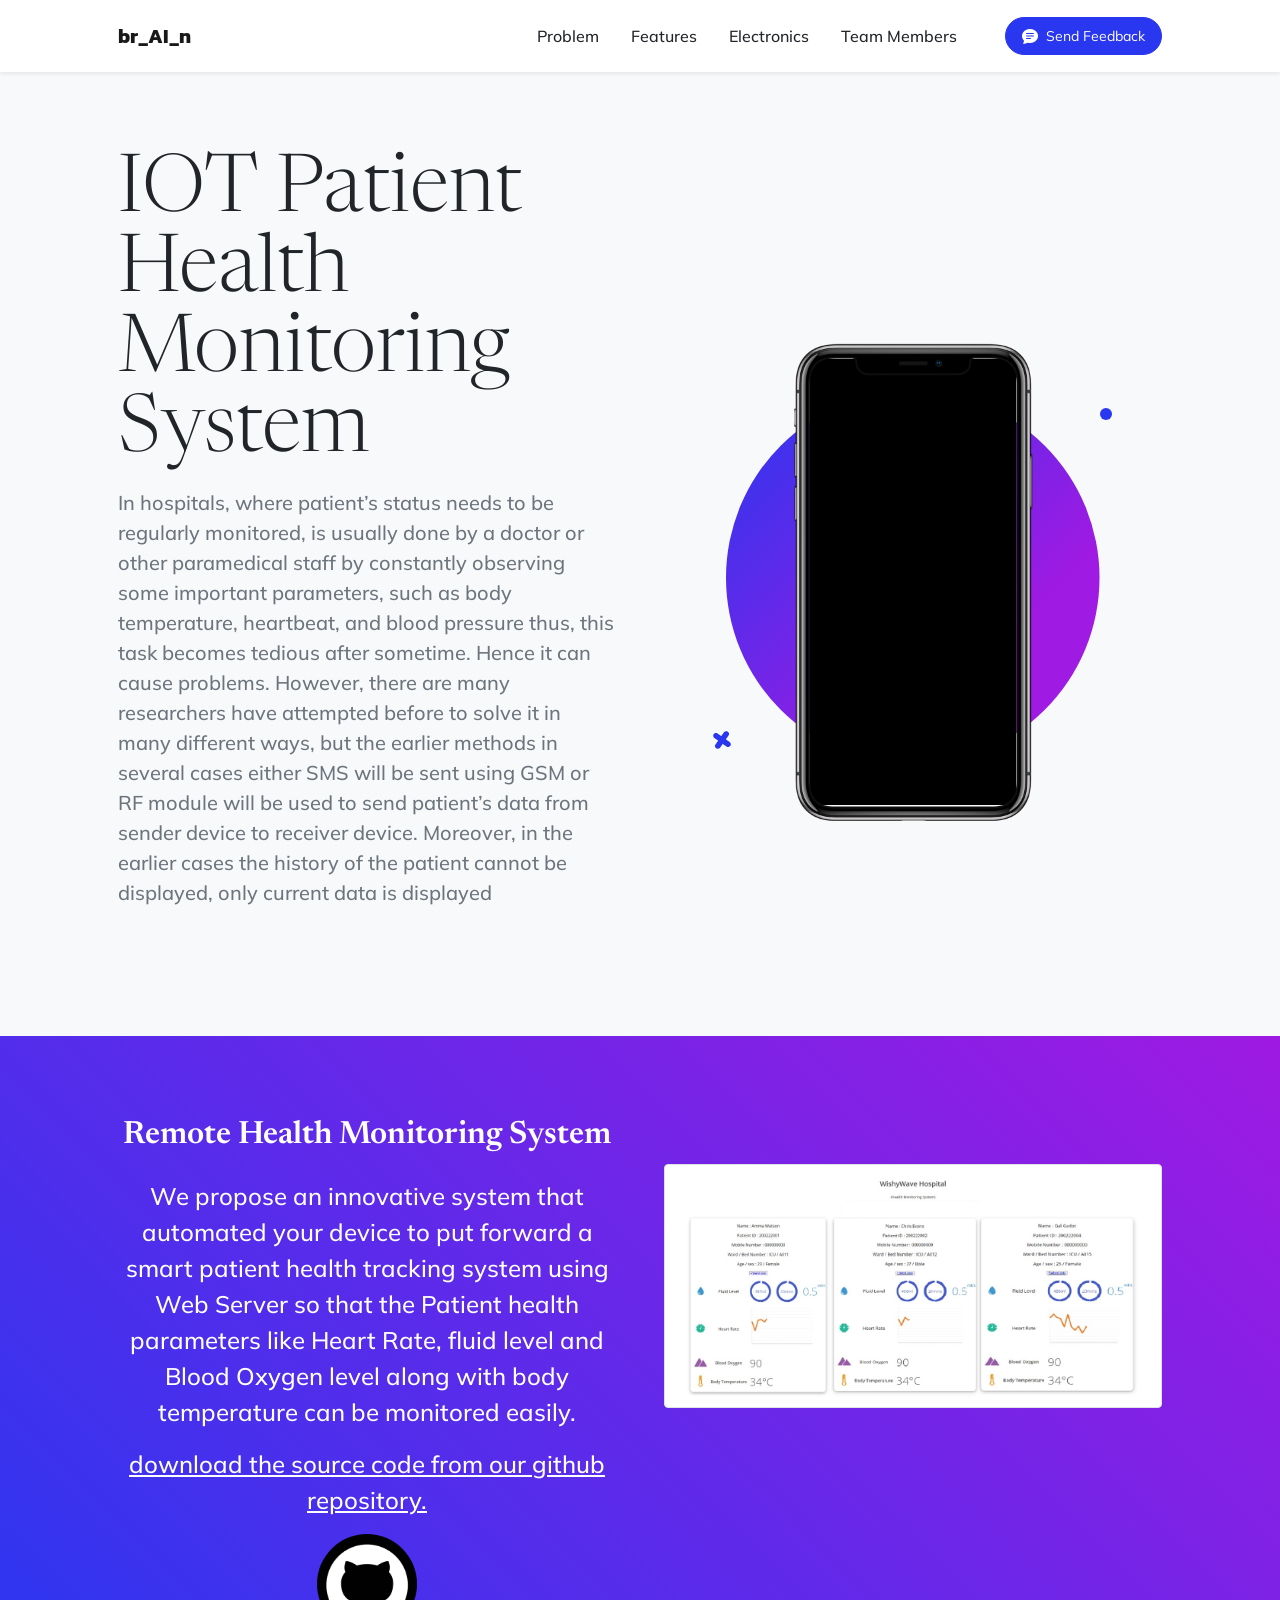
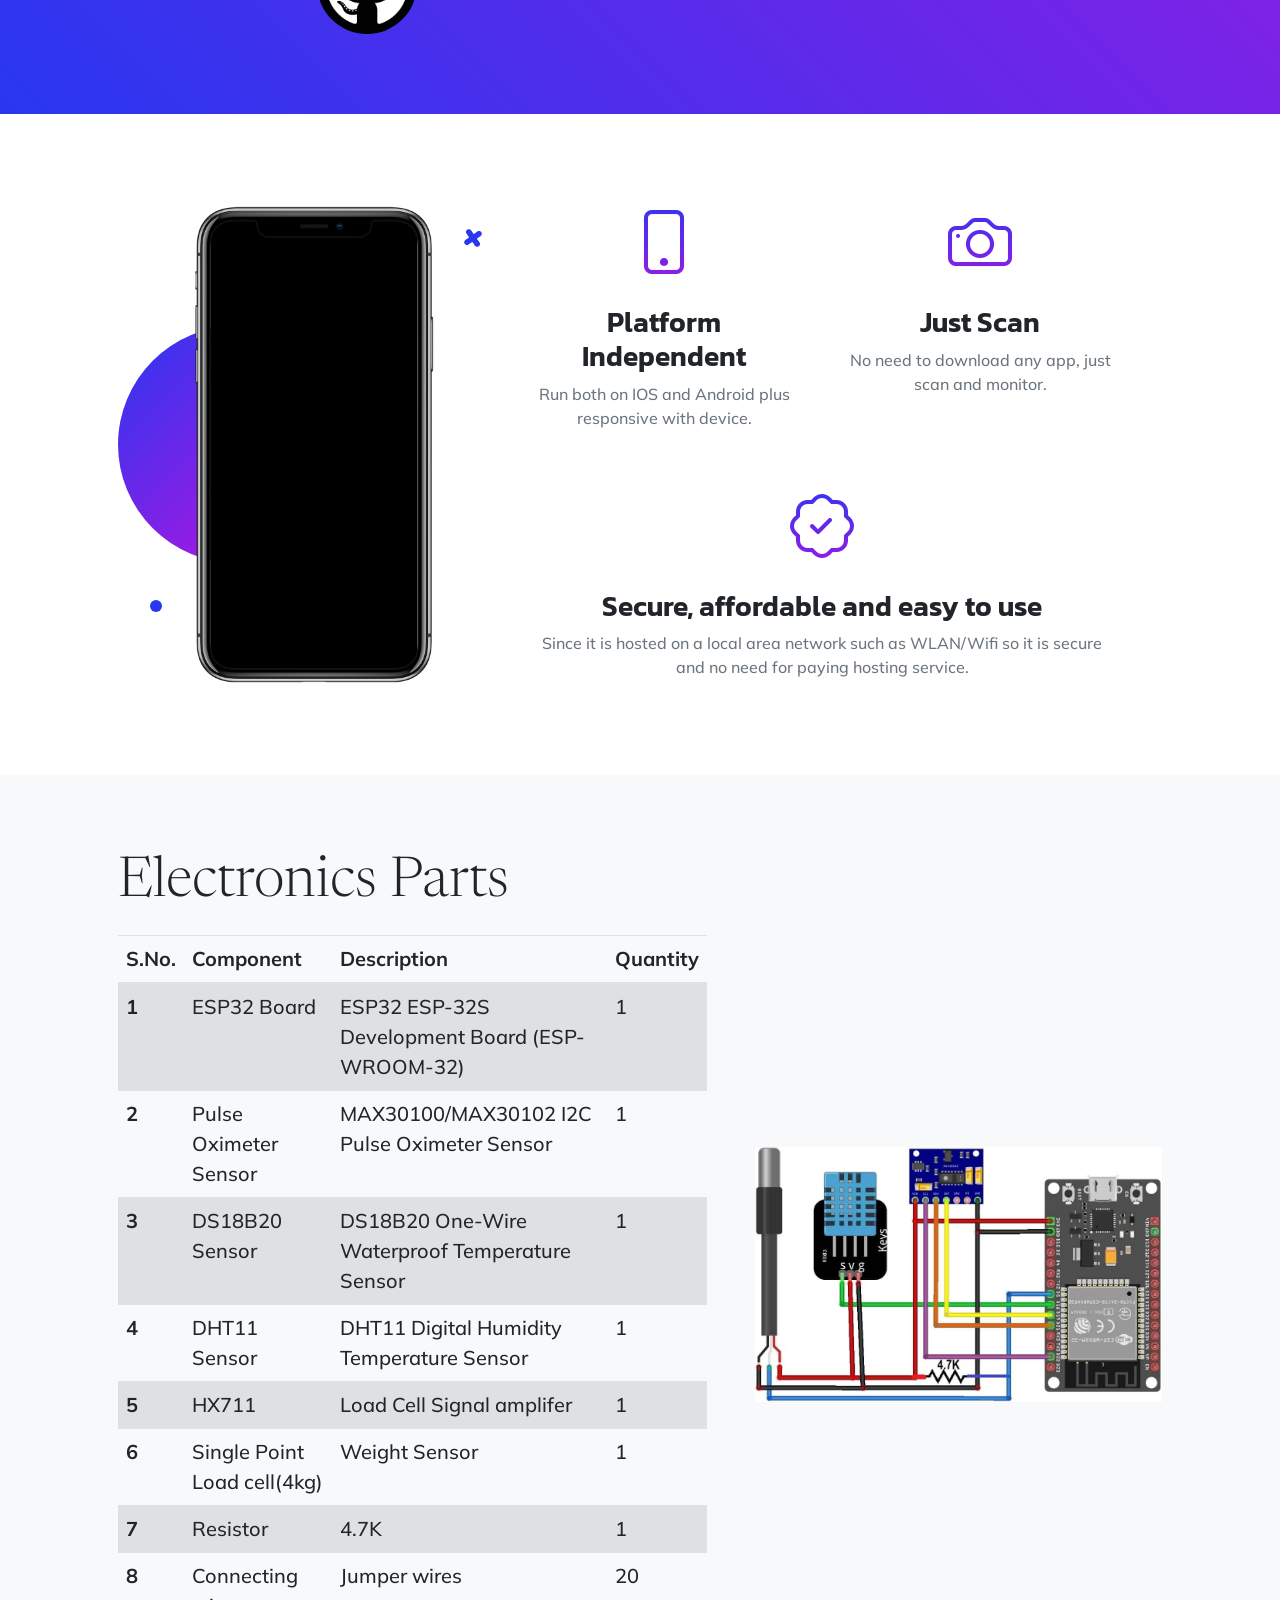
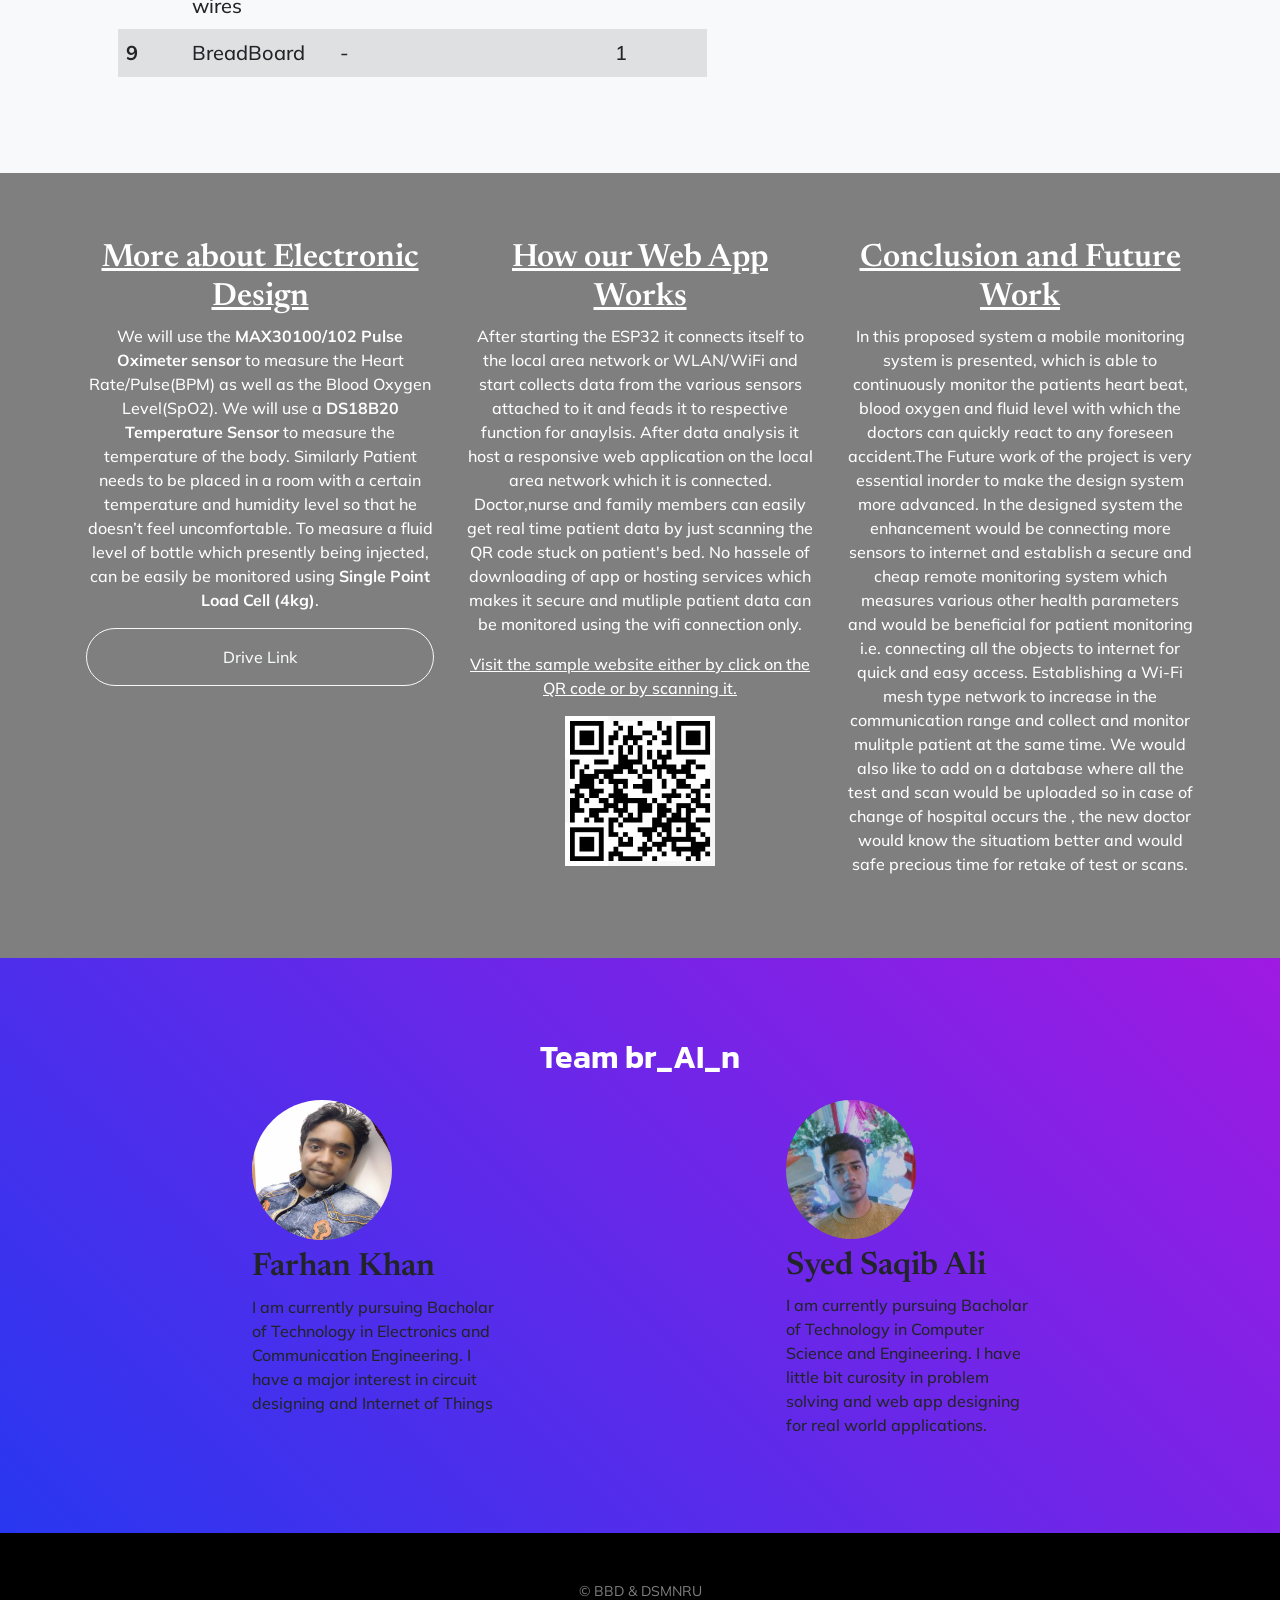
<file: index.html>
<!DOCTYPE html>
<html lang="en">

<head>
    <meta charset="utf-8" />
    <meta name="viewport" content="width=device-width, initial-scale=1, shrink-to-fit=no" />
    <meta name="description" content="" />
    <meta name="author" content="" />
    <title>br_AI_n</title>
    <link rel="icon" type="image/x-icon" href="assets/img/logo.jpg" />

    <link rel="stylesheet" href="https://cdn.jsdelivr.net/npm/bootstrap@4.0.0/dist/css/bootstrap.min.css" integrity="sha384-Gn5384xqQ1aoWXA+058RXPxPg6fy4IWvTNh0E263XmFcJlSAwiGgFAW/dAiS6JXm" crossorigin="anonymous">
    <!-- Bootstrap icons-->
    <link href="https://cdn.jsdelivr.net/npm/bootstrap-icons@1.5.0/font/bootstrap-icons.css" rel="stylesheet" />
    <!-- Google fonts-->
    <link rel="preconnect" href="https://fonts.gstatic.com" />
    <link href="https://fonts.googleapis.com/css2?family=Newsreader:ital,wght@0,600;1,600&amp;display=swap"
        rel="stylesheet" />
    <link
        href="https://fonts.googleapis.com/css2?family=Mulish:ital,wght@0,300;0,500;0,600;0,700;1,300;1,500;1,600;1,700&amp;display=swap"
        rel="stylesheet" />
    <link href="https://fonts.googleapis.com/css2?family=Kanit:ital,wght@0,400;1,400&amp;display=swap"
        rel="stylesheet" />
    <!-- Core theme CSS (includes Bootstrap)-->
    <link href="css/styles.css" rel="stylesheet" />
    <link rel="stylesheet" href="https://maxcdn.bootstrapcdn.com/font-awesome/4.4.0/css/font-awesome.min.css">
</head>

<body id="page-top">
    <!-- Navigation-->
    <nav class="navbar navbar-expand-lg navbar-light fixed-top shadow-sm" id="mainNav">
        <div class="container px-5">
            <a class="navbar-brand fw-bold" href="#page-top">br_AI_n</a>
            <button class="navbar-toggler" type="button" data-bs-toggle="collapse" data-bs-target="#navbarResponsive"
                aria-controls="navbarResponsive" aria-expanded="false" aria-label="Toggle navigation">
                Menu
                <i class="bi-list"></i>
            </button>
            <div class="collapse navbar-collapse" id="navbarResponsive">
                <ul class="navbar-nav ms-auto me-4 my-3 my-lg-0">
                    <li class="nav-item"><a class="nav-link me-lg-3" href="#software">Problem</a></li>
                    <li class="nav-item"><a class="nav-link me-lg-3" href="#features">Features</a></li>
                    <li class="nav-item"><a class="nav-link me-lg-3" href="#Electronics">Electronics</a></li>
                    <li class="nav-item"><a class="nav-link me-lg-3" href="#download">Team Members</a></li>
                </ul>
                <button class="btn btn-primary rounded-pill px-3 mb-2 mb-lg-0" data-bs-toggle="modal"
                    data-bs-target="#feedbackModal">
                    <span class="d-flex align-items-center">
                        <i class="bi-chat-text-fill me-2"></i>
                        <span class="small">Send Feedback</span>
                    </span>
                </button>
            </div>
        </div>
    </nav>
    <!-- Mashead header-->
    <header class="masthead">
        <div class="container px-5">
            <div class="row gx-5 align-items-center">
                <div class="col-lg-6">
                    <!-- Mashead text and app badges-->
                    <div class="mb-5 mb-lg-0 text-center text-lg-start">
                        <h1 class="display-1 lh-1 mb-3">IOT Patient Health Monitoring System</h1>
                        <p class="lead fw-normal text-muted mb-5">In hospitals, where patient’s status needs to
                            be regularly monitored, is usually done by a doctor or
                            other paramedical staff by constantly observing some
                            important parameters, such as body temperature,
                            heartbeat, and blood pressure thus, this task becomes
                            tedious after sometime. Hence it can cause problems.
                            However, there are many researchers have attempted
                            before to solve it in many different ways, but the
                            earlier methods in several cases either SMS will be
                            sent using GSM or RF module will be used to send
                            patient’s data from sender device to receiver device.
                            Moreover, in the earlier cases the history of the
                            patient cannot be displayed, only current data is
                            displayed</p>
                        <!-- DELETED PART 1-->
                    </div>
                </div>
                <div class="col-lg-6 mt-5">
                    <!-- Masthead device mockup feature-->
                    <div class="masthead-device-mockup">
                        <svg class="circle" viewBox="0 0 100 100" xmlns="http://www.w3.org/2000/svg">
                            <defs>
                                <linearGradient id="circleGradient" gradientTransform="rotate(45)">
                                    <stop class="gradient-start-color" offset="0%"></stop>
                                    <stop class="gradient-end-color" offset="100%"></stop>
                                </linearGradient>
                            </defs>
                            <circle cx="50" cy="50" r="50"></circle>
                        </svg>
                        <svg class="shape-1 d-none d-sm-block" viewBox="0 0 240.83 240.83"
                            xmlns="http://www.w3.org/2000/svg">
                            <rect x="-32.54" y="78.39" width="305.92" height="84.05" rx="42.03"
                                transform="translate(120.42 -49.88) rotate(45)"></rect>
                            <rect x="-32.54" y="78.39" width="305.92" height="84.05" rx="42.03"
                                transform="translate(-49.88 120.42) rotate(-45)"></rect>
                        </svg><svg class="shape-2 d-none d-sm-block" viewBox="0 0 100 100"
                            xmlns="http://www.w3.org/2000/svg">
                            <circle cx="50" cy="50" r="50"></circle>
                        </svg>
                        <div class="device-wrapper mt-2">
                            <div class="device" data-device="iPhoneX" data-orientation="portrait" data-color="black">
                                <div class="screen bg-black">
                                    <!-- PUT CONTENTS HERE:-->
                                    <!-- * * This can be a video, image, or just about anything else.-->
                                    <!-- * * Set the max width of your media to 100% and the height to-->
                                    <!-- * * 100% like the demo example below.-->
                                    <video muted="muted" autoplay="" loop="" style="max-width: 100%; height: 100%">
                                        <source src="assets/img/test.mp4" type="video/mp4" />
                                    </video>
                                </div>
                            </div>
                        </div>
                    </div>
                </div>
            </div>
        </div>
    </header>
    <!-- Quote/testimonial aside-->
    <aside class="text-center bg-gradient-primary-to-secondary" id="software">
        <div class="container px-5">
            <div class="row gx-5 justify-content-center">
                <div class="col-sm
                -6">
                    <div class="h2 fs-2 text-white mb-4">Remote Health Monitoring System</div>
                    <p class="fs-4 text-white"> We propose an innovative system that automated your device to put
                        forward a smart patient health tracking system using Web Server so that the Patient health
                        parameters like Heart Rate, fluid level and Blood Oxygen level along with body temperature can
                        be monitored easily.
                    </p>
                    <p class="fs-4 text-white"><u>download the source code from our github repository.</u></p>
                    <a href="https://github.com/BabaYaga1221/Health-system/tree/main"><img src="assets/github.png"
                            alt="..." class="img-fluid rounded-circle" style="height: 100px;" /></a>
                    <!-- <i class="fa fa-github"></i> -->
                </div>
                <div class="col-lg-6 ">
                    <img src="assets/img/multiscreen.jpg" class="img-fluid img-thumbnail mt-5" alt="">
                </div>
            </div>
        </div>
    </aside>
    <!-- App features section-->
    <section id="features">
        <div class="container px-5">
            <div class="row gx-5 align-items-center">
                <div class="col-lg-8 order-lg-1 mb-5 mb-lg-0">
                    <div class="container-fluid px-5">
                        <div class="row gx-5">
                            <div class="col-md-6 mb-5">
                                <!-- Feature item-->
                                <div class="text-center">
                                    <i class="bi-phone icon-feature text-gradient d-block mb-3"></i>
                                    <h3 class="font-alt">Platform Independent</h3>
                                    <p class="text-muted mb-0">Run both on IOS and Android plus responsive with device.
                                    </p>
                                </div>
                            </div>
                            <div class="col-md-6 mb-5">
                                <!-- Feature item-->
                                <div class="text-center">
                                    <i class="bi-camera icon-feature text-gradient d-block mb-3"></i>
                                    <h3 class="font-alt">Just Scan</h3>
                                    <p class="text-muted mb-0">No need to download any app, just scan and monitor.</p>
                                </div>
                            </div>
                        </div>
                        <div class="row">
                            <div>
                                <!-- Feature item-->
                                <div class="text-center">
                                    <i class="bi-patch-check icon-feature text-gradient d-block mb-3"></i>
                                    <h3 class="font-alt">Secure, affordable and easy to use</h3>
                                    <p class="text-muted mb-0">Since it is hosted on a local area network such as
                                        WLAN/Wifi so it is secure and no need for paying hosting service.
                                    <p>
                                </div>
                            </div>
                        </div>
                    </div>
                </div>
                <div class="col-lg-4 order-lg-0">
                    <!-- Features section device mockup-->
                    <div class="features-device-mockup">
                        <svg class="circle" viewBox="0 0 100 100" xmlns="http://www.w3.org/2000/svg">
                            <defs>
                                <linearGradient id="circleGradient" gradientTransform="rotate(45)">
                                    <stop class="gradient-start-color" offset="0%"></stop>
                                    <stop class="gradient-end-color" offset="100%"></stop>
                                </linearGradient>
                            </defs>
                            <circle cx="50" cy="50" r="50"></circle>
                        </svg><svg class="shape-1 d-none d-sm-block" viewBox="0 0 240.83 240.83"
                            xmlns="http://www.w3.org/2000/svg">
                            <rect x="-32.54" y="78.39" width="305.92" height="84.05" rx="42.03"
                                transform="translate(120.42 -49.88) rotate(45)"></rect>
                            <rect x="-32.54" y="78.39" width="305.92" height="84.05" rx="42.03"
                                transform="translate(-49.88 120.42) rotate(-45)"></rect>
                        </svg><svg class="shape-2 d-none d-sm-block" viewBox="0 0 100 100"
                            xmlns="http://www.w3.org/2000/svg">
                            <circle cx="50" cy="50" r="50"></circle>
                        </svg>
                        <div class="device-wrapper">
                            <div class="device" data-device="iPhoneX" data-orientation="portrait" data-color="black">
                                <div class="screen bg-black">
                                    <!-- PUT CONTENTS HERE:-->
                                    <!-- * * This can be a video, image, or just about anything else.-->
                                    <!-- * * Set the max width of your media to 100% and the height to-->
                                    <!-- * * 100% like the demo example below.-->
                                    <video muted="muted" autoplay="" loop="" style="max-width: 100%; height: 100%">
                                        <source src="assets/img/test.mp4" type="video/mp4" />
                                    </video>
                                </div>
                            </div>
                        </div>
                    </div>
                </div>
            </div>
        </div>
    </section>
    <!-- Basic features section-->
    <section class="bg-light" id="Electronics">
        <div class="container px-5">
            <div class="row gx-5 align-items-center justify-content-center justify-content-lg-between">
                <div class="col-lg-7">
                    <h2 class="display-4 lh-1 mb-4">Electronics Parts</h2>
                    <div class="lead fw-normal text-muted mb-5 mb-lg-0">
                        <table class="table table-striped table-responsive">
                            <thead>
                                <tr>
                                    <th scope="col">S.No.</th>
                                    <th scope="col">Component</th>
                                    <th scope="col">Description</th>
                                    <th scope="col">Quantity</th>
                                </tr>
                            </thead>
                            <tbody>
                                <tr>
                                    <th scope="row">1</th>
                                    <td>ESP32 Board</td>
                                    <td>ESP32 ESP-32S Development Board (ESP-WROOM-32)</td>
                                    <td>1</td>
                                </tr>
                                <tr>
                                    <th scope="row">2</th>
                                    <td>Pulse Oximeter Sensor</td>
                                    <td>MAX30100/MAX30102 I2C Pulse Oximeter Sensor</td>
                                    <td>1</td>
                                </tr>
                                <tr>
                                    <th scope="row">3</th>
                                    <td>DS18B20 Sensor</td>
                                    <td>DS18B20 One-Wire Waterproof Temperature Sensor</td>
                                    <td>1</td>
                                </tr>
                                <tr>
                                    <th scope="row">4</th>
                                    <td>DHT11 Sensor</td>
                                    <td>DHT11 Digital Humidity Temperature Sensor</td>
                                    <td>1</td>
                                </tr>
                                <tr>
                                    <th scope="row">5</th>
                                    <td>HX711</td>
                                    <td>Load Cell Signal amplifer</td>
                                    <td>1</td>
                                </tr>
                                <tr>
                                    <th scope="row">6</th>
                                    <td>Single Point Load cell(4kg)</td>
                                    <td>Weight Sensor</td>
                                    <td>1</td>
                                </tr>
                                <tr>
                                    <th scope="row">7</th>
                                    <td>Resistor</td>
                                    <td>4.7K</td>
                                    <td>1</td>
                                </tr>
                                <tr>
                                    <th scope="row">8</th>
                                    <td>Connecting wires</td>
                                    <td>Jumper wires</td>
                                    <td>20</td>
                                </tr>
                                <tr>
                                    <th scope="row">9</th>
                                    <td>BreadBoard</td>
                                    <td>-</td>
                                    <td>1</td>
                                </tr>
                            </tbody>
                        </table>
                    </div>
                </div>
                <div class="col-lg-5">
                    <div class="px-5 px-sm-0"><img class="img-fluid " src="assets/img/electronic example.jpg"
                            alt="..." /></div>
                </div>
            </div>
        </div>
    </section>
    <!-- Call to action section-->
    <section class="cta" style="padding: 50px;">
        <div class="cta-content" >
            <div class="container" >
                <div class="row">
                    <div class="col-lg-4 text-white p-3">
                        <h2 class="text-center"><u>More about Electronic Design</u></h2>
                        <p class="text-center"> We will use the <b>MAX30100/102 Pulse Oximeter sensor</b> to measure the
                            Heart Rate/Pulse(BPM) as
                            well as the Blood Oxygen Level(SpO2). We will use a <b>DS18B20 Temperature Sensor</b> to
                            measure
                            the temperature of the body. Similarly Patient needs to be placed in a room with a certain
                            temperature and humidity level so that he doesn’t feel uncomfortable. To measure a fluid
                            level of bottle which presently being injected, can be easily be monitored using <b>Single
                                Point Load Cell (4kg)</b>.</p>
                        <a class="btn btn-outline-light py-3 px-4 rounded-pill mx-auto d-block" href="https://drive.google.com/drive/folders/1-PQbItxHTqGy1gbrYYcXlVXryFBk1dTs?usp=sharing" target="_blank">Drive Link</a>
                        <!-- <a href="https://babayaga1221.github.io/Health-system/Iot.html"><img src="assets/img/drive.png" -->
                            <!-- alt="..." class="img-fluid rounded-circle mx-auto d-block" style="height: 100px;" /></a> -->
                    </div>
                    <div class="col-lg-4 text-white p-3">
                        <h2 class="text-center"><u>How our Web App Works</u></h2>
                        <p class="text-center mx-auto d-block">After starting the ESP32 it connects itself to the local area network or WLAN/WiFi and start
                            collects data from the various sensors attached to it and feads it to respective function
                            for anaylsis. After data analysis it host a responsive web application on the local area
                            network which it is connected. Doctor,nurse and family members can easily get real time
                            patient data by just scanning the QR code stuck on patient's bed. No hassele of downloading
                            of app or hosting services which makes it secure and mutliple patient data can be monitored
                            using the wifi connection only.
                        <p>
                            <p class="text-center mx-auto d-block"><u>Visit the sample website either by click on the QR code or by scanning it.</u></p>
                        <a href="https://babayaga1221.github.io/Health-system/test%20UI%20design/Iot.html" target="_blank"><img src="assets/img/QR code.jpg"  style="height: 150px;" class="img-fluid mx-auto d-block " alt="QR code"></a>
                    </div>
                    <div class="col-lg-4 text-white p-3" >
                        <h2 class="text-center"><u>Conclusion and Future Work</u></h2>
                        <p class="text-center"> In this proposed system a mobile monitoring system is presented, which is able to continuously monitor the patients heart
                            beat, blood oxygen and fluid level with which the doctors can quickly react to any foreseen accident.The Future work of the project is very
                            essential inorder to make the design system more
                            advanced. In the designed system the enhancement
                            would be connecting more sensors to internet and establish a secure and cheap remote monitoring system which
                            measures various other health parameters and would
                            be beneficial for patient monitoring i.e. connecting all
                            the objects to internet for quick and easy access.
                            Establishing a Wi-Fi mesh type network to increase
                            in the communication range and collect and monitor mulitple patient at the same time. We would also like to add on a database where all the test and scan would be uploaded so in case of change of hospital occurs the 
                            , the new doctor would know the situatiom better and would safe precious time for retake of test or scans. <p>
                    </div>
                </div>
                <!-- <a class="btn btn-outline-light py-3 px-4 rounded-pill" href="#" target="_blank">Github Link</a> -->
                <!-- <a class="btn btn-outline-light py-3 px-4 rounded-pill" href="#" target="_blank">Drive Link</a> -->

            </div>
        </div>
    </section>
    <!-- App badge section-->
    <section class="bg-gradient-primary-to-secondary" id="download">
        <div class="container px-5">
            <h2 class="text-center text-white font-alt mb-4">Team br_AI_n</h2>
            <div class="d-flex flex-column flex-lg-row align-items-center justify-content-center">
                <!-- <div class="row" >
                <div class="col-lg-4 pe-5 ps-5" style="box-shadow: 0 4px 8px 0 rgba(0, 0, 0, 0.2), 0 6px 20px 0 rgba(0, 0, 0, 0.19);
                border: transparent; border-radius:2%; margin:auto;">
                    <h2 class="pt-3">Developer</h2>
                    <img class="rounded-circle" src="[data-uri]" alt="Generic placeholder image" width="140" height="140">
                    <h2 class="ps-2">Heading</h2>
                  </div>
                  <div class="col-lg-4 pe-5 ps-5" style="box-shadow: 0 4px 8px 0 rgba(0, 0, 0, 0.2), 0 6px 20px 0 rgba(0, 0, 0, 0.19);
                  border: transparent; border-radius:2%; padding-left:2px;">
                    <h2 class="ps-2">Leader</h2>
                    <img class="rounded-circle" src="[data-uri]" alt="Generic placeholder image" width="140" height="140">
                    <h2 class="ps-2">Heading</h2>
                  </div>
                  <div class="col-lg-4 ps-5 pe-5" style="box-shadow: 0 4px 8px 0 rgba(0, 0, 0, 0.2), 0 6px 20px 0 rgba(0, 0, 0, 0.19);
                  border: transparent;border-radius:2%;">
                    <h2 class="ps-2">Designer</h2>
                    <img class="rounded-circle" src="[data-uri]" alt="Generic placeholder image" width="140" height="140">
                    <h2 class="ps-2">Heading</h2>
                  </div>

                </div> -->
                <div class="row">
                    <div class="col-lg-3 mx-auto d-block">
                        <img class="rounded-circle" src="assets/img/farhan.jpg" alt="Generic placeholder image"
                            width="140" height="140">
                        <h2 class="pt-2">Farhan Khan</h2>
                        <p>I am currently pursuing Bacholar of Technology in Electronics and Communication Engineering.
                            I have a major interest in circuit designing and Internet of Things</p>
                    </div><!-- /.col-lg-4 -->
                    <!-- <div class="col-lg-4">
                        <img class="rounded-circle"
                            src="assets/img/vipul.jpg"
                            alt="Generic placeholder image" width="140" height="140">
                        <h2 class="pt-2">Vipul Singh</h2>
                        <p>I am currently pursuing Bacholar of Technology in Electronics and Communication Engineering.
                            I have a major interest in circuit designing and Internet of Things.</p>
                    </div>/.col-lg-4 -->
                    <div class="col-lg-3 mx-auto d-block">
                        <img class="img-fluid rounded-circle" src="assets/img/saqib.jpg"
                            alt="Generic placeholder image" width="130" height="130">
                        <h2 class="pt-2">Syed Saqib Ali</h2>
                        <p>I am currently pursuing Bacholar of Technology in Computer Science and Engineering. I have
                            little bit curosity in problem solving and web app designing for real world applications.
                        </p>
                    </div><!-- /.col-lg-4 -->
                </div>
            </div>

            <!-- <a class="me-lg-3 mb-4 mb-lg-0" href="#!"><img class="app-badge" src="assets/img/google-play-badge.svg"
                        alt="..." /></a>
                <a href="#!"><img class="app-badge" src="assets/img/app-store-badge.svg" alt="..." /></a> -->
        </div>
        </div>
    </section>
    <!-- Footer-->
    <footer class="bg-black text-center py-5">
        <div class="container px-5">
            <div class="text-white-50 small">
                <div class="mb-2">&copy; BBD & DSMNRU</div>
                <!-- <a href="#!">Privacy</a>
                <span class="mx-1">&middot;</span>
                <a href="#!">Terms</a>
                <span class="mx-1">&middot;</span>
                <a href="#!">FAQ</a> -->
            </div>
        </div>
    </footer>
    <!-- Feedback Modal-->
    <div class="modal fade" id="feedbackModal" tabindex="-1" aria-labelledby="feedbackModalLabel" aria-hidden="true">
        <div class="modal-dialog modal-dialog-centered">
            <div class="modal-content">
                <div class="modal-header bg-gradient-primary-to-secondary p-4">
                    <h5 class="modal-title font-alt text-white" id="feedbackModalLabel">Send feedback</h5>
                    <button class="btn-close btn-close-white" type="button" data-bs-dismiss="modal"
                        aria-label="Close"></button>
                </div>
                <div class="modal-body border-0 p-4">
                    <!-- * * * * * * * * * * * * * * *-->
                    <!-- * * SB Forms Contact Form * *-->
                    <!-- * * * * * * * * * * * * * * *-->
                    <!-- This form is pre-integrated with SB Forms.-->
                    <!-- To make this form functional, sign up at-->
                    <!-- https://startbootstrap.com/solution/contact-forms-->
                    <!-- to get an API token!-->
                    <form id="contactForm" data-sb-form-api-token="API_TOKEN">
                        <!-- Name input-->
                        <div class="form-floating mb-3">
                            <input class="form-control" id="name" type="text" placeholder="Enter your name..."
                                data-sb-validations="required" />
                            <label for="name">Full name</label>
                            <div class="invalid-feedback" data-sb-feedback="name:required">A name is required.</div>
                        </div>
                        <!-- Email address input-->
                        <div class="form-floating mb-3">
                            <input class="form-control" id="email" type="email" placeholder="name@example.com"
                                data-sb-validations="required,email" />
                            <label for="email">Email address</label>
                            <div class="invalid-feedback" data-sb-feedback="email:required">An email is required.</div>
                            <div class="invalid-feedback" data-sb-feedback="email:email">Email is not valid.</div>
                        </div>
                        <!-- Phone number input-->
                        <div class="form-floating mb-3">
                            <input class="form-control" id="phone" type="tel" placeholder="(123) 456-7890"
                                data-sb-validations="required" />
                            <label for="phone">Phone number</label>
                            <div class="invalid-feedback" data-sb-feedback="phone:required">A phone number is required.
                            </div>
                        </div>
                        <!-- Message input-->
                        <div class="form-floating mb-3">
                            <textarea class="form-control" id="message" type="text"
                                placeholder="Enter your message here..." style="height: 10rem"
                                data-sb-validations="required"></textarea>
                            <label for="message">Message</label>
                            <div class="invalid-feedback" data-sb-feedback="message:required">A message is required.
                            </div>
                        </div>
                        <!-- Submit success message-->
                        <!---->
                        <!-- This is what your users will see when the form-->
                        <!-- has successfully submitted-->
                        <div class="d-none" id="submitSuccessMessage">
                            <div class="text-center mb-3">
                                <div class="fw-bolder">Form submission successful!</div>
                                <!-- To activate this form, sign up at
                                <br />
                                <a
                                    href="https://startbootstrap.com/solution/contact-forms">https://startbootstrap.com/solution/contact-forms</a> -->
                            </div>
                        </div>
                        <!-- Submit error message-->
                        <!---->
                        <!-- This is what your users will see when there is-->
                        <!-- an error submitting the form-->
                        <div class="d-none" id="submitErrorMessage">
                            <div class="text-center text-danger mb-3">Error sending message!</div>
                        </div>
                        <!-- Submit Button-->
                        <div class="d-grid"><button class="btn btn-primary rounded-pill btn-lg disabled"
                                id="submitButton" type="submit">Submit</button></div>
                    </form>
                </div>
            </div>
        </div>
    </div>
    <!-- Bootstrap core JS-->
    <script src="https://cdn.jsdelivr.net/npm/bootstrap@5.1.3/dist/js/bootstrap.bundle.min.js"></script>
    <!-- Core theme JS-->
    <script src="js/scripts.js"></script>
    <!-- * * * * * * * * * * * * * * * * * * * * * * * * * * * * * * * * * * * * * * * *-->
    <!-- * *                               SB Forms JS                               * *-->
    <!-- * * Activate your form at https://startbootstrap.com/solution/contact-forms * *-->
    <!-- * * * * * * * * * * * * * * * * * * * * * * * * * * * * * * * * * * * * * * * *-->
    <script src="https://cdn.startbootstrap.com/sb-forms-latest.js"></script>
</body>

</html>
</file>
